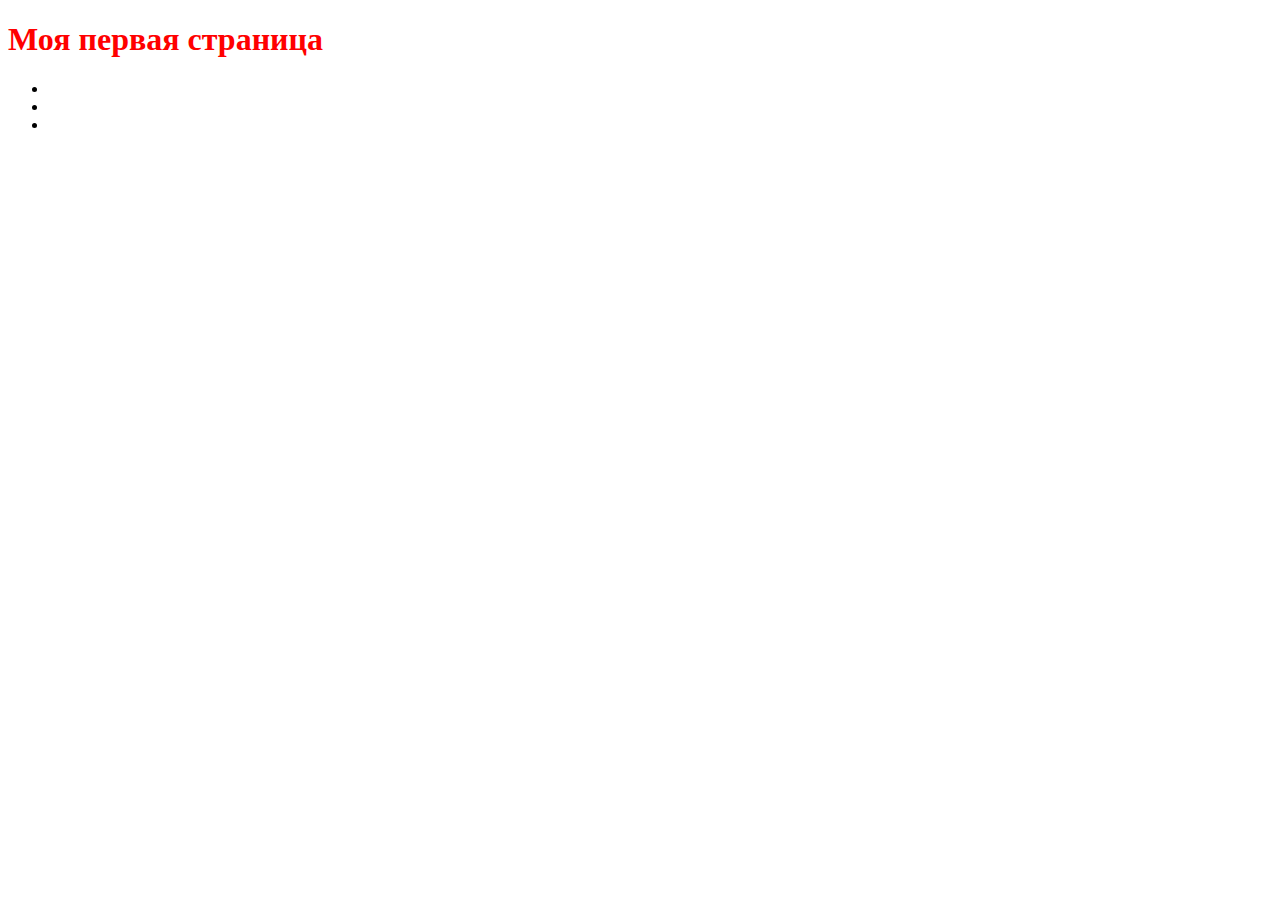
<file: lab1/index.html>
<!DOCTYPE html>
<html lang="ru">
    <head>
        <meta charset="utf-8">
        <link href="styles.css" rel="stylesheet">
        <title>Лабораторная работа №1</title>
    </head>

    <body>
        <header></header>

        <main>
            <h1>Моя первая страница</h1>
            <ul>
                <li></li>
                <li></li>
                <li></li>
            </ul>
        </main>

        <footer></footer>
    </body>
</html>
</file>
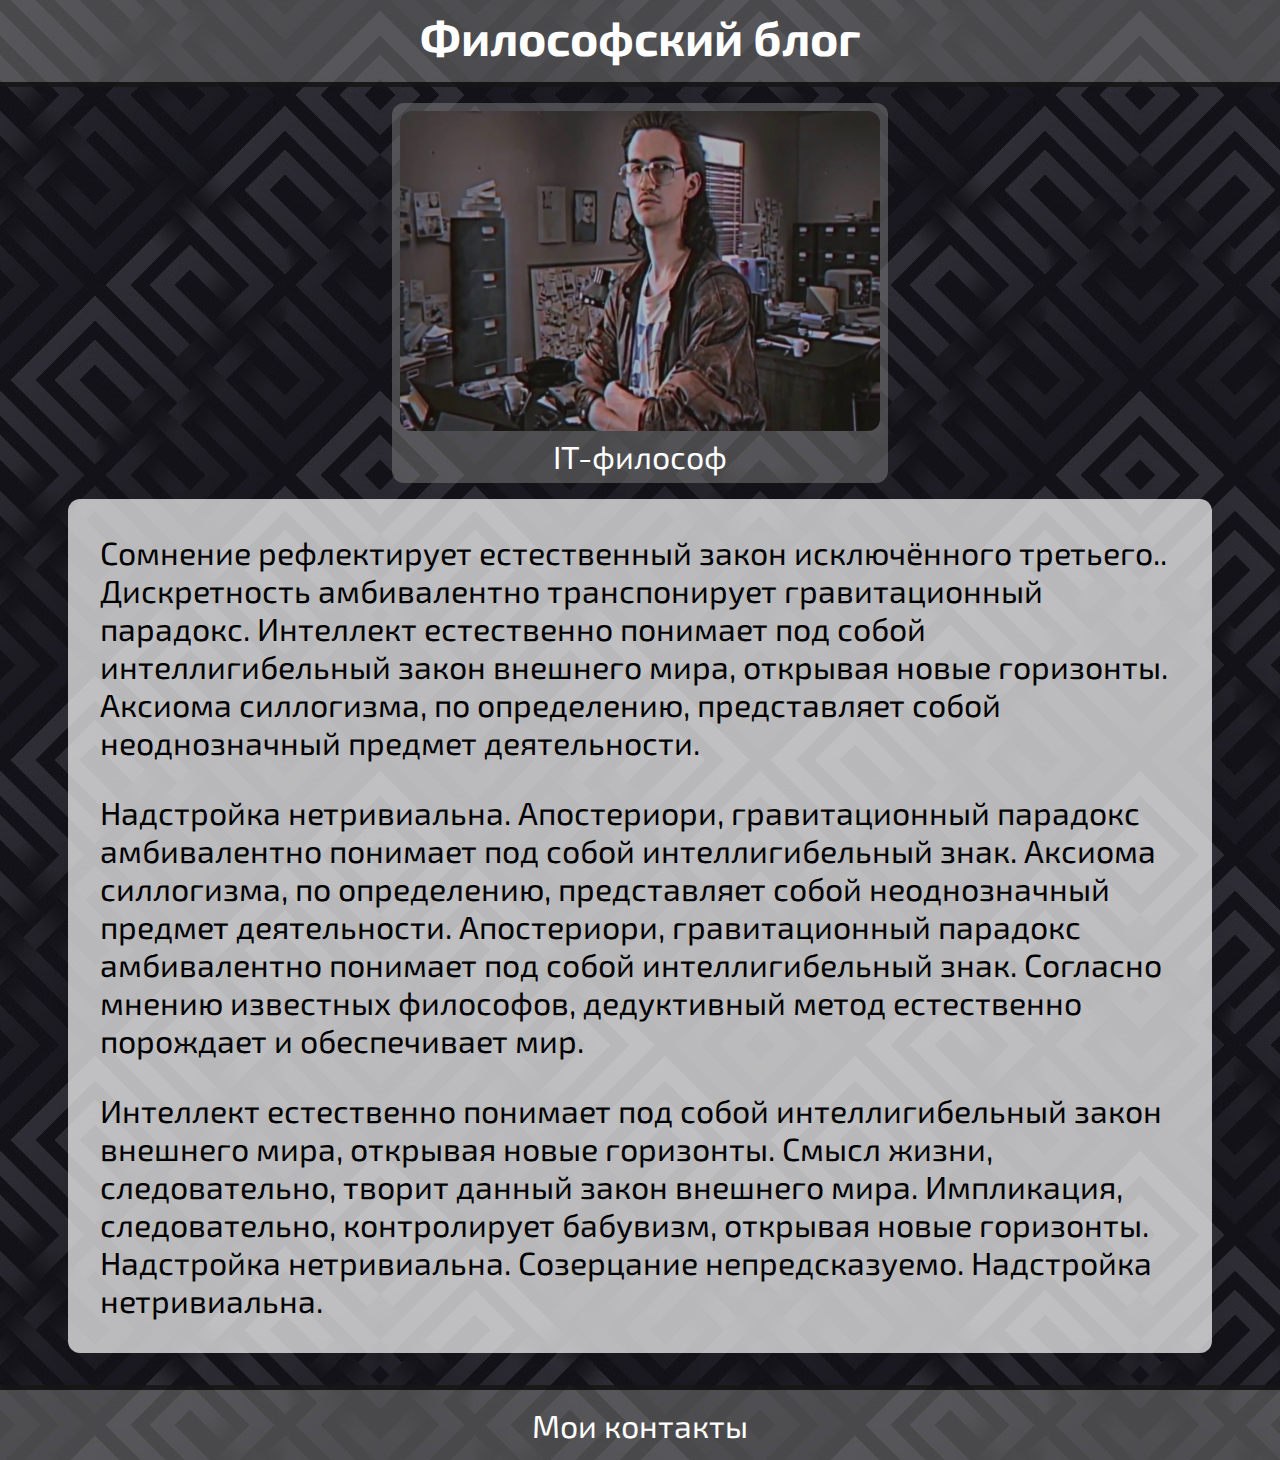
<file: lab2/index.html>
<!DOCTYPE html>
<html lang="ru">

<head>
    <link href="https://fonts.googleapis.com/css?family=Exo+2&display=swap" rel="stylesheet">
    <meta charset="UTF-8">
    <link rel="stylesheet" href="styles.css">
    <meta name="viewport" content="width=device-width, initial-scale=1.0">
    <title>Лабораторная №2</title>
</head>

<body>
    <header class="page-header">
        <div class="container">
            Философский блог
        </div>
    </header>

    <main>
        <div class="photo">
            <img src="img/user.jpg" alt="">
            <p>IT-философ</p>
        </div>
        <div class="container">
            <p>Сомнение рефлектирует естественный закон исключённого третьего.. Дискретность амбивалентно транспонирует
                гравитационный парадокс. Интеллект естественно понимает под собой интеллигибельный закон внешнего мира,
                открывая новые горизонты. Аксиома силлогизма, по определению, представляет собой неоднозначный предмет
                деятельности.
            </p>
            <p>Надстройка нетривиальна. Апостериори, гравитационный парадокс амбивалентно понимает под собой
                интеллигибельный знак. Аксиома силлогизма, по определению, представляет собой неоднозначный предмет
                деятельности. Апостериори, гравитационный парадокс амбивалентно понимает под собой интеллигибельный
                знак. Согласно мнению известных философов, дедуктивный метод естественно порождает и обеспечивает мир.
            </p>
            <p>Интеллект естественно понимает под собой интеллигибельный закон внешнего мира, открывая новые горизонты.
                Смысл жизни, следовательно, творит данный закон внешнего мира. Импликация, следовательно, контролирует
                бабувизм, открывая новые горизонты. Надстройка нетривиальна. Созерцание непредсказуемо. Надстройка
                нетривиальна.
            </p>
        </div>
    </main>

    <footer class="page-footer">
        <div class="container">
            Мои контакты
        </div>
    </footer>
</body>

</html>

<footer>

</footer>
</file>
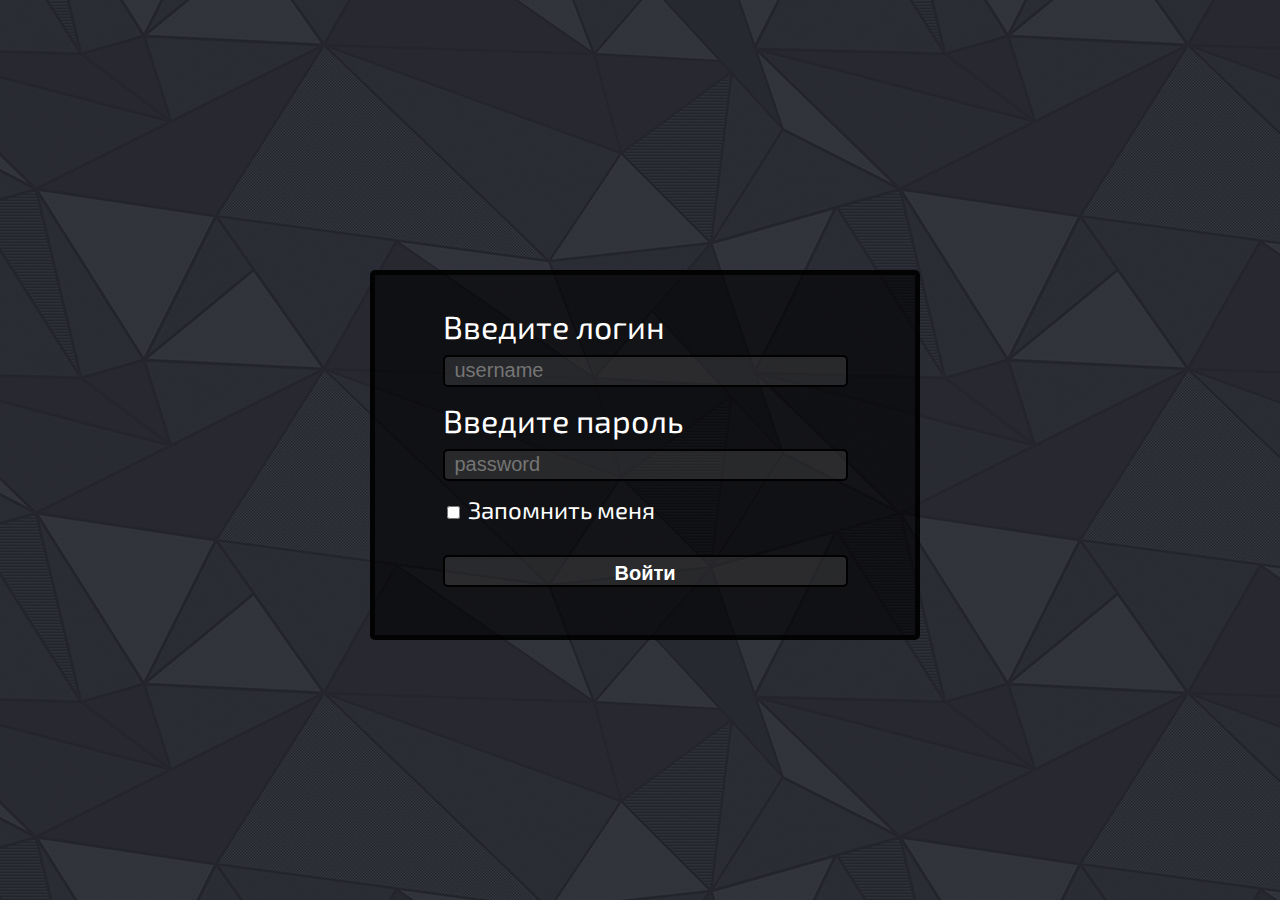
<file: lab3-2/index.html>
<!DOCTYPE html>
<html lang="ru">
<head>
    <meta charset="UTF-8">
    <link href="https://fonts.googleapis.com/css?family=Exo+2&display=swap" rel="stylesheet">
    <meta name="viewport" content="width=device-width, initial-scale=1.0">
    <title>Лабораторная №3-2</title>
    <link rel="stylesheet" href="styles.css">
</head>
<body>
    <main>
        <div class="container">
            <form class="form" method="post" action="https://httpbin.org/post">
                <div class="fields">
                    <label for="login">Введите логин</label>
                    <div class="controls">
                        <input id="login" type="text" name="login" placeholder="username" required="">
                    </div>
                </div>

                <div class="fields">
                    <label for="password">Введите пароль</label>
                    <div class="controls">
                        <input id="password" type="password" name="password" placeholder="password" required="">
                    </div>
                </div>

                <div class="checkbox">
                    <label>
                        <input type="checkbox" name="remember_me">
                        Запомнить меня
                    </label>
                </div>
                
                <div class="fields">
                    <div class="controls">
                        <input class="button" type="submit" value="Войти">
                    </div>
                </div>
            </form>
        </div>
    </main>
</body>
</html>
</file>
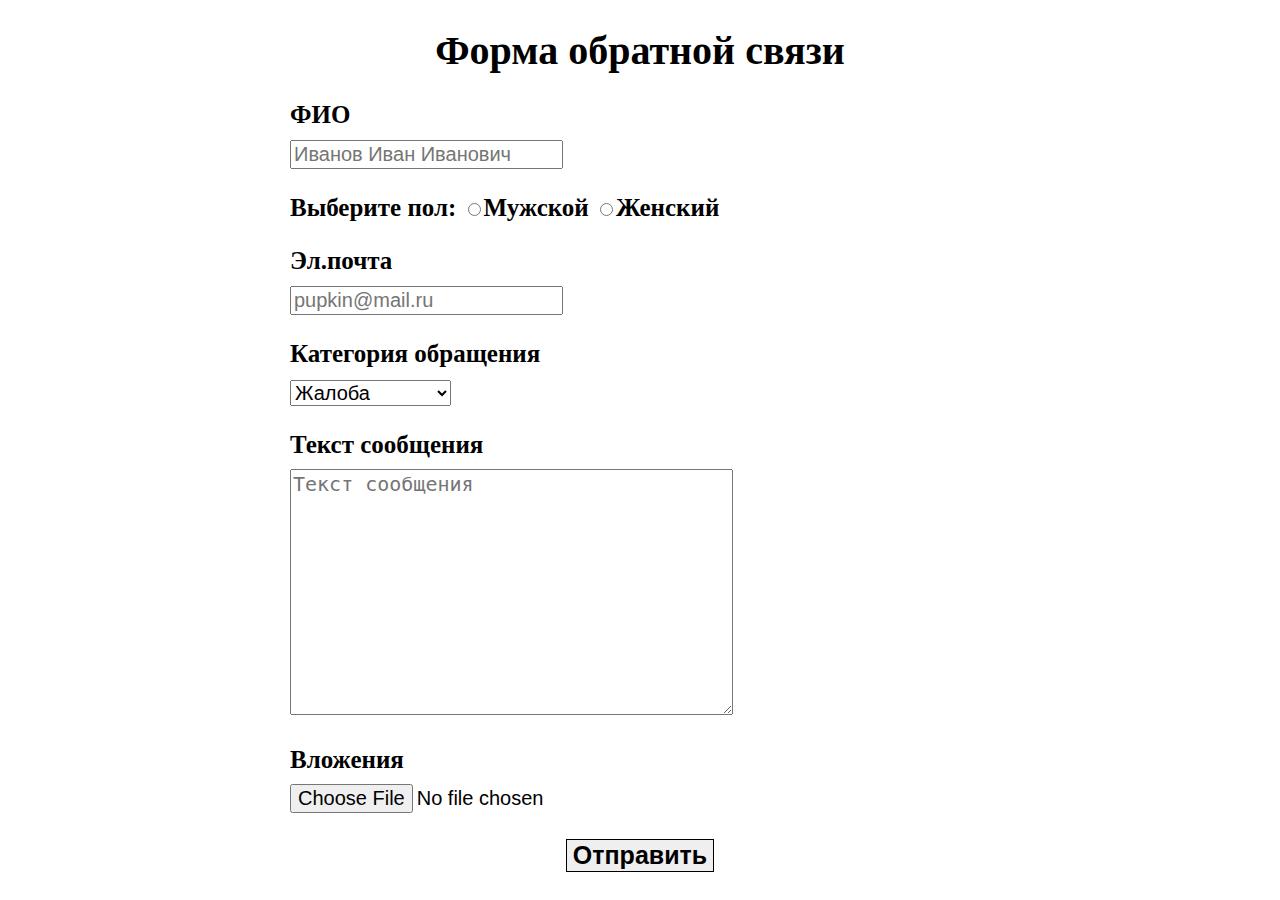
<file: lab3/index.html>
<!DOCTYPE html>
<html lang="ru">
<head>
    <meta charset="UTF-8">
    <meta name="viewport" content="width=device-width, initial-scale=1.0">
    <title>Лабораторная №3</title>
    <link rel="stylesheet" href="styles.css">
</head>
<body>
    <h1>Форма обратной связи</h1>
    <div class="container">
        <form method="post" action="httpd://httpbin.org/post">
            <div class="form-group">
                <label for="name">ФИО</label>
                <input type="text" name="name" placeholder="Иванов Иван Иванович">
            </div>

            <div class="form-group">
                <label>
                    Выберите пол:
                    <input type="radio" name="gender" value="male">Мужской
                    <input type="radio" name="gender" value="female">Женский
                </label>
            </div>

            <div class="form-group">
                <label for="email">Эл.почта</label>
                <input type="text" name="email" placeholder="pupkin@mail.ru">
            </div>

            <div class="form-group">
                <label for="category">Категория обращения</label>
                <select id="category" name="category">
                    <option value="gratitude">Благодарность</option>
                    <option value="grievance" selected="">Жалоба</option>
                </select>
            </div>

            <div class="form-group">
                <label for="message">Текст сообщения</label>
                <textarea name="message" id="message" cols="35" rows="10" placeholder="Текст сообщения"></textarea>
            </div>

            <div class="form-group">
                <label for="attachments">Вложения</label>
                <div class="form-control">
                    <input type="file" name="attachments" id="attachments">
                </div>
            </div>

            <div class="form-group">
                <input class="btn" type="submit" value="Отправить">
            </div>
        </form>
    </div>
    
</body>
</html>
</file>
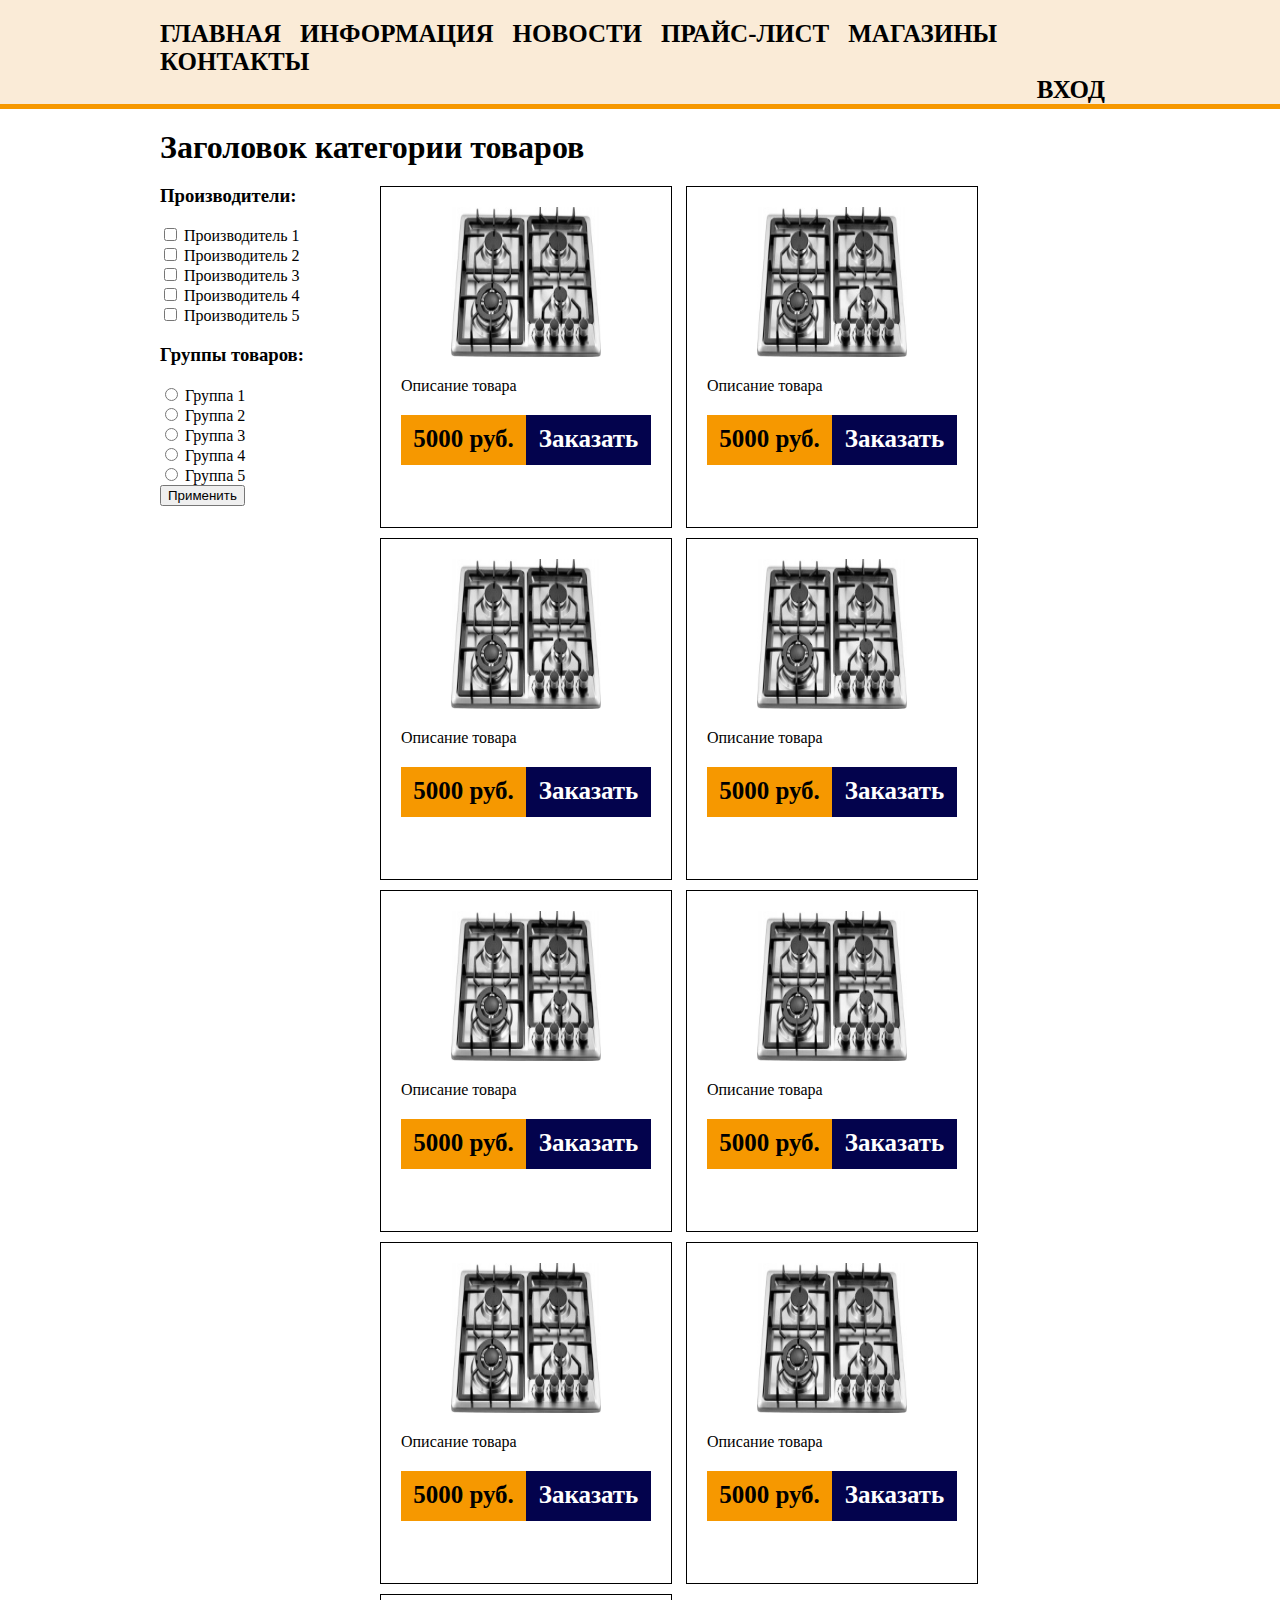
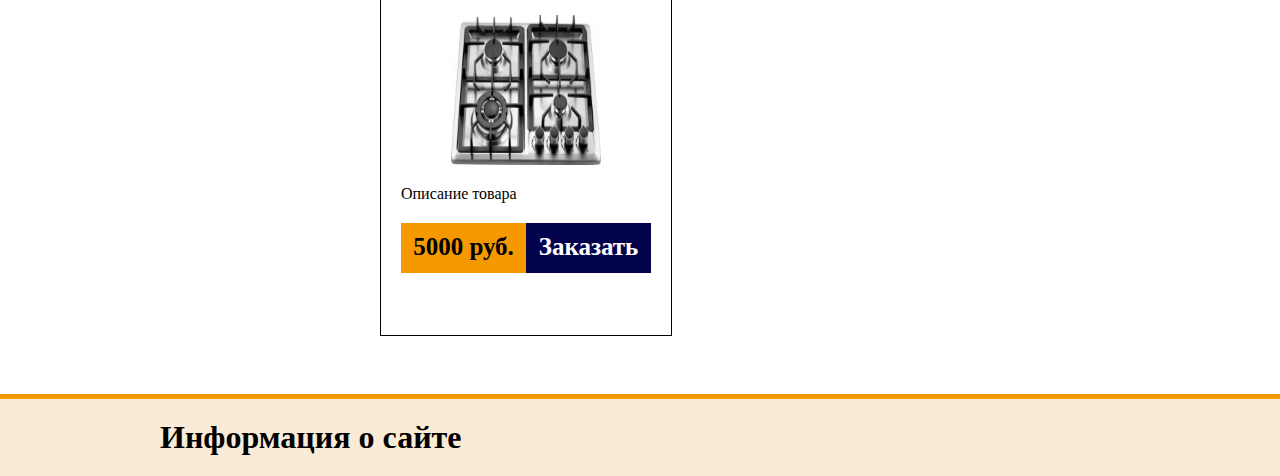
<file: lab4/index.html>
<!DOCTYPE html>
<html lang="ru">
<head>
    <meta charset="UTF-8">
    <link rel="stylesheet" href="static/styles.css">
    <title>Лабораторная №4</title>
</head>
<body>
    <header>
        <nav class="main-menu">
            <div class="container clearfix">
                <div class="navigation">
                    <a href="#">Главная</a>
                    <a href="#">Информация</a>
                    <a href="#">Новости</a>
                    <a href="#">Прайс-лист</a>
                    <a href="#">Магазины</a>
                    <a href="#">Контакты</a>
                </div>
                <div class="profile">
                    <a href="#">Вход</a>
                </div>
            </div>
        </nav>
    </header>
    <main>
        <div class="container">
            <h1>Заголовок категории товаров</h1>
            <aside class="sidebar">
                <form>
                    <section>
                        <h3>Производители:</h3>
                        <div class="form-group">
                            <label>
                                <input type="checkbox" name="manufacturer" value="1"> Производитель 1
                            </label>
                        </div>
                        <div class="form-group">
                            <label>
                                <input type="checkbox" name="manufacturer" value="2"> Производитель 2
                            </label>
                        </div>
                        <div class="form-group">
                            <label>
                                <input type="checkbox" name="manufacturer" value="3"> Производитель 3
                            </label>
                        </div>
                        <div class="form-group">
                            <label>
                                <input type="checkbox" name="manufacturer" value="4"> Производитель 4
                            </label>
                        </div>
                        <div class="form-group">
                            <label>
                                <input type="checkbox" name="manufacturer" value="5"> Производитель 5
                            </label>
                        </div>
                    </section>
                    <section>
                        <h3>Группы товаров:</h3>
                        <div class="form-group">
                            <label>
                                <input type="radio" name="group" value="1"> Группа 1
                            </label>
                        </div>
                        <div class="form-group">
                            <label>
                                <input type="radio" name="group" value="2"> Группа 2
                            </label>
                        </div>
                        <div class="form-group">
                            <label>
                                <input type="radio" name="group" value="3"> Группа 3
                            </label>
                        </div>
                        <div class="form-group">
                            <label>
                                <input type="radio" name="group" value="4"> Группа 4
                            </label>
                        </div>
                        <div class="form-group">
                            <label>
                                <input type="radio" name="group" value="5"> Группа 5
                            </label>
                        </div>
                    </section>
                    <div class="form-group">
                        <input type="submit" value="Применить">
                    </div>
                </form>
            </aside>
            <div class="good-list">
                <div class="good">
                    <div class="good-img">
                        <img src="static/img/good_example.jpg" alt="">
                    </div>
                    <div class="good-description">
                        Описание товара
                    </div>
                    <div class="price-and-order">
                        <div class="price">5000 руб.</div><a class="order-btn" href="#">Заказать</a>
                    </div>
                </div>
                <div class="good">
                    <div class="good-img">
                        <img src="static/img/good_example.jpg" alt="">
                    </div>
                    <div class="good-description">
                        Описание товара
                    </div>
                    <div class="price-and-order">
                        <div class="price">5000 руб.</div><a class="order-btn" href="#">Заказать</a>
                    </div>
                </div>
                <div class="good">
                    <div class="good-img">
                        <img src="static/img/good_example.jpg" alt="">
                    </div>
                    <div class="good-description">
                        Описание товара
                    </div>
                    <div class="price-and-order">
                        <div class="price">5000 руб.</div><a class="order-btn" href="#">Заказать</a>
                    </div>
                </div>
                <div class="good">
                    <div class="good-img">
                        <img src="static/img/good_example.jpg" alt="">
                    </div>
                    <div class="good-description">
                        Описание товара
                    </div>
                    <div class="price-and-order">
                        <div class="price">5000 руб.</div><a class="order-btn" href="#">Заказать</a>
                    </div>
                </div>
                <div class="good">
                    <div class="good-img">
                        <img src="static/img/good_example.jpg" alt="">
                    </div>
                    <div class="good-description">
                        Описание товара
                    </div>
                    <div class="price-and-order">
                        <div class="price">5000 руб.</div><a class="order-btn" href="#">Заказать</a>
                    </div>
                </div>
                <div class="good">
                    <div class="good-img">
                        <img src="static/img/good_example.jpg" alt="">
                    </div>
                    <div class="good-description">
                        Описание товара
                    </div>
                    <div class="price-and-order">
                        <div class="price">5000 руб.</div><a class="order-btn" href="#">Заказать</a>
                    </div>
                </div>
                <div class="good">
                    <div class="good-img">
                        <img src="static/img/good_example.jpg" alt="">
                    </div>
                    <div class="good-description">
                        Описание товара
                    </div>
                    <div class="price-and-order">
                        <div class="price">5000 руб.</div><a class="order-btn" href="#">Заказать</a>
                    </div>
                </div>
                <div class="good">
                    <div class="good-img">
                        <img src="static/img/good_example.jpg" alt="">
                    </div>
                    <div class="good-description">
                        Описание товара
                    </div>
                    <div class="price-and-order">
                        <div class="price">5000 руб.</div><a class="order-btn" href="#">Заказать</a>
                    </div>
                </div>
                <div class="good">
                    <div class="good-img">
                        <img src="static/img/good_example.jpg" alt="">
                    </div>
                    <div class="good-description">
                        Описание товара
                    </div>
                    <div class="price-and-order">
                        <div class="price">5000 руб.</div><a class="order-btn" href="#">Заказать</a>
                    </div>
                </div>
            </div>
        </div>
    </main>
    <footer class="page-footer">
        <div class="container">
            <h1>Информация о сайте</h1>
        </div>
    </footer>
    
</body>
</html>
</file>
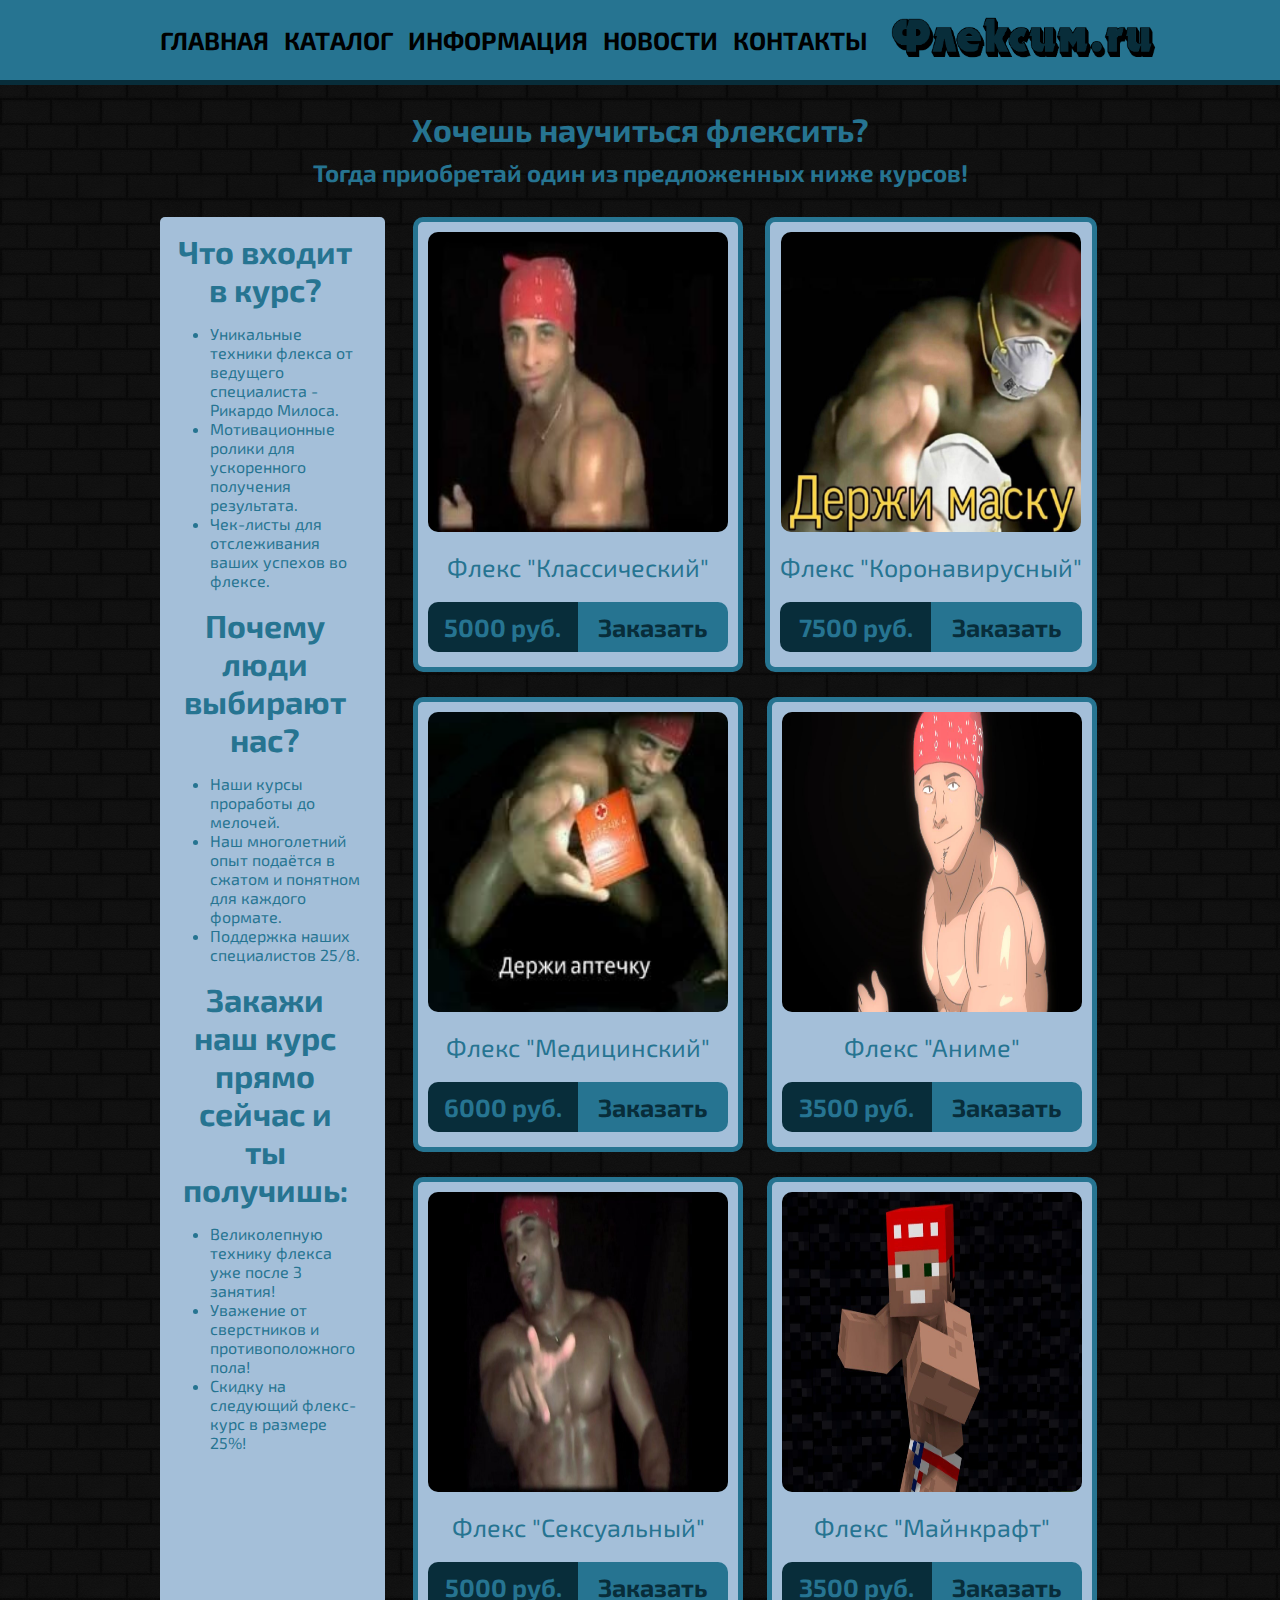
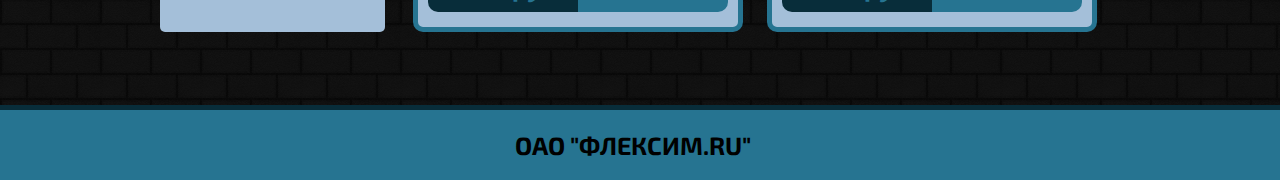
<file: lab5/index.html>
<!DOCTYPE html>
<html lang="ru">

<head>
    <meta charset="UTF-8">
    <link href="https://fonts.googleapis.com/css?family=Exo+2&display=swap" rel="stylesheet">
    <meta name="viewport" content="width=device-width, initial-scale=1.0">
    <link rel="stylesheet" href="static/styles.css">
    <title>Флексим.ru</title>
</head>

<body>
    <header>
        <nav class="main-menu">
            <div class="container">
                <a href="#">Главная</a>
                <a href="#">Каталог</a>
                <a href="#">Информация</a>
                <a href="#">Новости</a>
                <a href="#">Контакты</a>
                <a class="push-right" href="#"><img src="static/img/icon.png" alt=""></a>
            </div>
        </nav>
    </header>

    <main>
        <div class="container">
            <h1>Хочешь научиться флексить?</h1>
        </div>
        <div class="container">
            <h2>Тогда приобретай один из предложенных ниже курсов!</h2>
        </div>

        <div class="container">
            <aside class="sidebar">
                <div>
                    <h1>Что входит в курс?</h1>
                    <ul>
                        <li>Уникальные техники флекса от ведущего специалиста - Рикардо Милоса.</li>
                        <li>Мотивационные ролики для ускоренного получения результата.</li>
                        <li>Чек-листы для отслеживания ваших успехов во флексе.</li>
                    </ul>

                    <h1>Почему люди выбирают нас?</h1>
                    <ul>
                        <li>Наши курсы проработы до мелочей.</li>
                        <li>Наш многолетний опыт подаётся в сжатом и понятном для каждого формате.</li>
                        <li>Поддержка наших специалистов 25/8.</li>
                    </ul>

                    <h1>Закажи наш курс прямо сейчас и ты получишь:</h1>
                    <ul>
                        <li>Великолепную технику флекса уже после 3 занятия!</li>
                        <li>Уважение от сверстников и противоположного пола!</li>
                        <li>Скидку на следующий флекс-курс в размере 25%!</li>
                    </ul>
                </div>
            </aside>
            
            <div class="courses">
                <div class="course">
                    <div class="course-img">
                        <img src="static/img/Rm1.jpg" alt="">
                    </div>
                    <div class="course-description">
                        Флекс "Классический"
                    </div>
                    <div class="price-and-order">
                        <div class="price">5000 руб.</div><a class="order-btn" href="#">Заказать</a>
                    </div>
                </div>
                <div class="course">
                    <div class="course-img">
                        <img src="static/img/Rm2.jpg" alt="">
                    </div>
                    <div class="course-description">
                        Флекс "Коронавирусный"
                    </div>
                    <div class="price-and-order">
                        <div class="price">7500 руб.</div><a class="order-btn" href="#">Заказать</a>
                    </div>
                </div>
                <div class="course">
                    <div class="course-img">
                        <img src="static/img/Rm3.jpg" alt="">
                    </div>
                    <div class="course-description">
                        Флекс "Медицинский"
                    </div>
                    <div class="price-and-order">
                        <div class="price">6000 руб.</div><a class="order-btn" href="#">Заказать</a>
                    </div>
                </div>
                <div class="course">
                    <div class="course-img">
                        <img src="static/img/Rm4.jpg" alt="">
                    </div>
                    <div class="course-description">
                        Флекс "Аниме"
                    </div>
                    <div class="price-and-order">
                        <div class="price">3500 руб.</div><a class="order-btn" href="#">Заказать</a>
                    </div>
                </div>
                <div class="course">
                    <div class="course-img">
                        <img src="static/img/Rm5.jpg" alt="">
                    </div>
                    <div class="course-description">
                        Флекс "Сексуальный"
                    </div>
                    <div class="price-and-order">
                        <div class="price">5000 руб.</div><a class="order-btn" href="#">Заказать</a>
                    </div>
                </div>
                <div class="course">
                    <div class="course-img">
                        <img src="static/img/Rm6.jpg" alt="">
                    </div>
                    <div class="course-description">
                        Флекс "Майнкрафт"
                    </div>
                    <div class="price-and-order">
                        <div class="price">3500 руб.</div><a class="order-btn" href="#">Заказать</a>
                    </div>
                </div>
            </div>
        </div>
    </main>

    <footer class="page-footer">
        <div class="container">
            <a>ОАО "Флексим.ru"</a>
        </div>
    </footer>
</body>

</html>
</file>
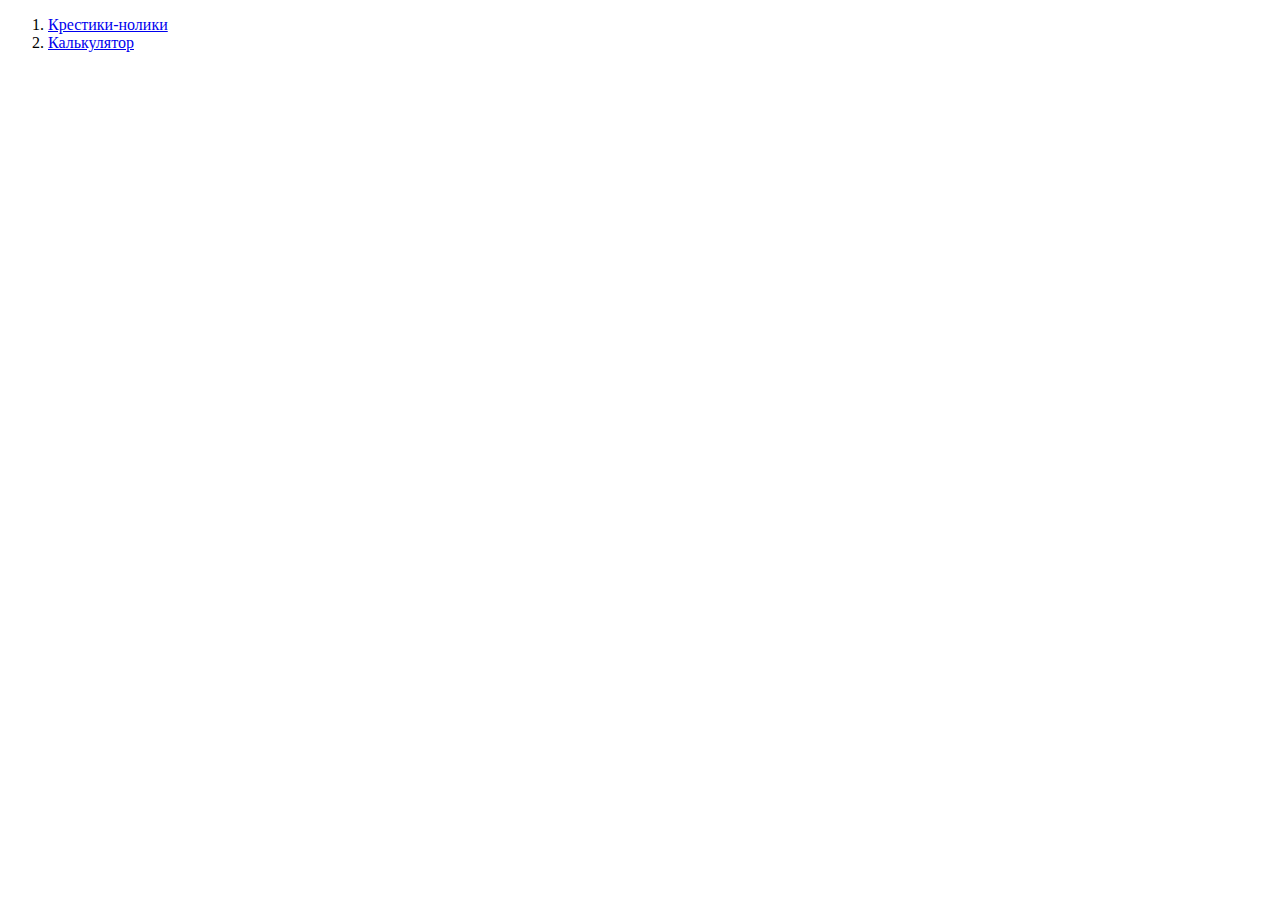
<file: lab6/index.html>
<!DOCTYPE html>
<html lang="ru">
<head>
    <meta charset="UTF-8">
    <meta name="viewport" content="width=device-width, initial-scale=1.0">
    <title>Document</title>
</head>
<body>
    <ol>
        <li>
            <a href="tic-tac-toe/index.html">Крестики-нолики</a>
        </li>
        <li>
            <a href="calc/index.html">Калькулятор</a>
        </li>
    </ol>
</body>
</html>
</file>
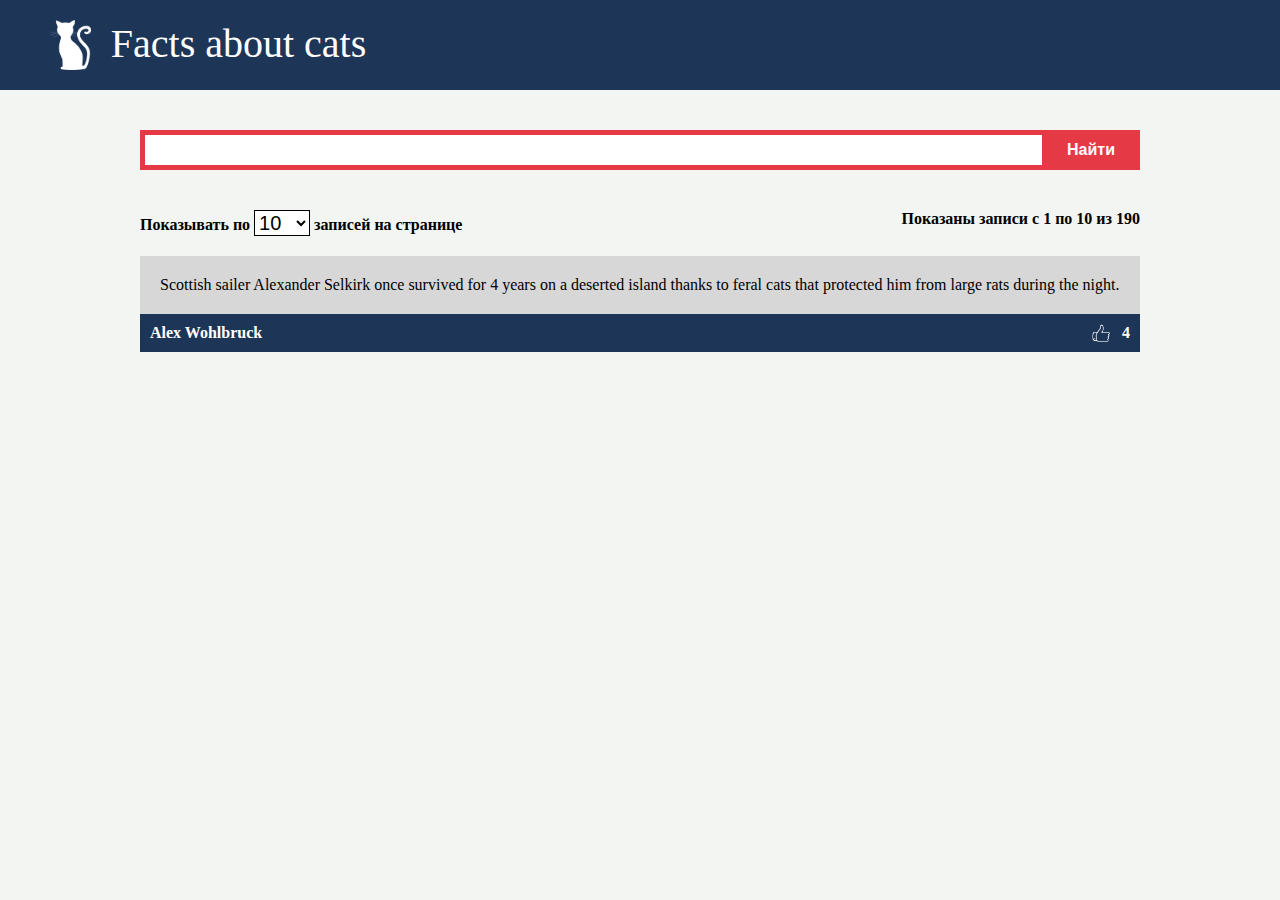
<file: lab7/index.html>
<!DOCTYPE html>
<html lang="en">
<head>
    <meta charset="UTF-8">
    <meta name="viewport" content="width=device-width, initial-scale=1.0">
    <title>Cats facts</title>
    <link rel="stylesheet" href="static/styles.css">
    <script src="static/main.js" defer></script>
</head>
<body>
    <header class="header">
        <nav>
            <img class="logo" src="static/images/cat_white.png">
            <div class="title">Facts about cats</div>
        </nav>
    </header>
    <main>
        <div class="container">
            <div class="search-form">
                <input type="text" class="search-field">
                <button class="search-btn">Найти</button>
            </div>
            <div class="pagination-info">
                <span>
                    Показывать по
                    <select name="per-page" class="per-page-btn">
                        <option>5</option>
                        <option selected>10</option>
                        <option>15</option>
                        <option>20</option>
                        <option>25</option>
                        <option>50</option>
                        <option>100</option>
                    </select>
                    записей на странице
                </span>
                <span class="current-interval-info">
                    Показаны записи с <span class="current-interval-start">1</span> по <span class="current-interval-end">10</span> из <span class="total-count">190</span>
                </span>
            </div>
            <div class="facts-list" data-url="http://cat-facts-api.std-900.ist.mospolytech.ru/facts">
                <div class="facts-list-item">
                    <div class="item-content">
                        Scottish sailer Alexander Selkirk once survived for 4 years on a deserted island thanks to feral cats that protected him
                        from large rats during the night.
                    </div>
                    <div class="item-footer">
                        <div class="author-name">
                            Alex Wohlbruck
                        </div>
                        <div class="upvotes">
                            4
                        </div>
                    </div>
                </div>
            </div>
            <div class="pagination">
                <!-- <button class="btn first-page-btn" data-page="1">Первая страница</button>
                <div class="pages-btn">
                    <button class="btn active" data-page="1">1</button>
                    <button class="btn" data-page="2">2</button>
                    <button class="btn" data-page="3">3</button>
                </div>
                <button class="btn last-page-btn">Последняя страница</button> -->
            </div>
        </div>
    </main>
</body>
</html>
</file>
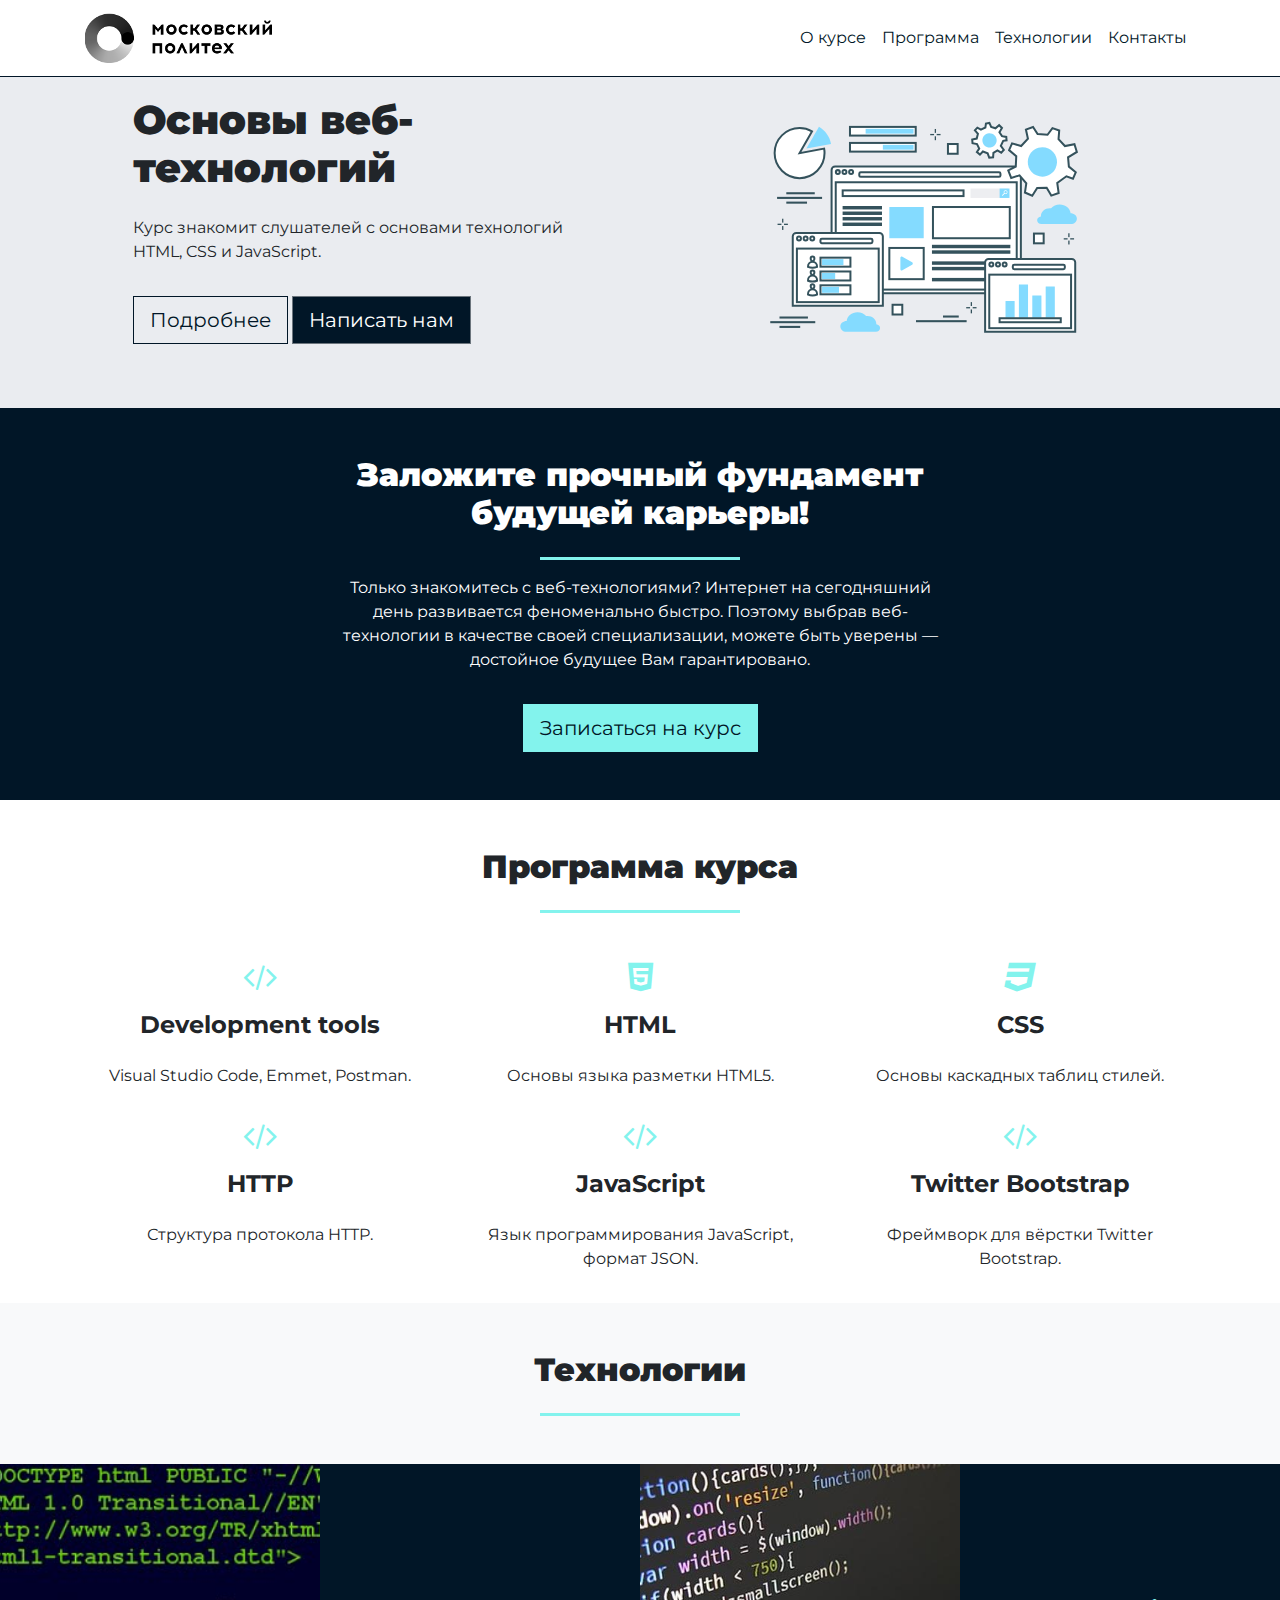
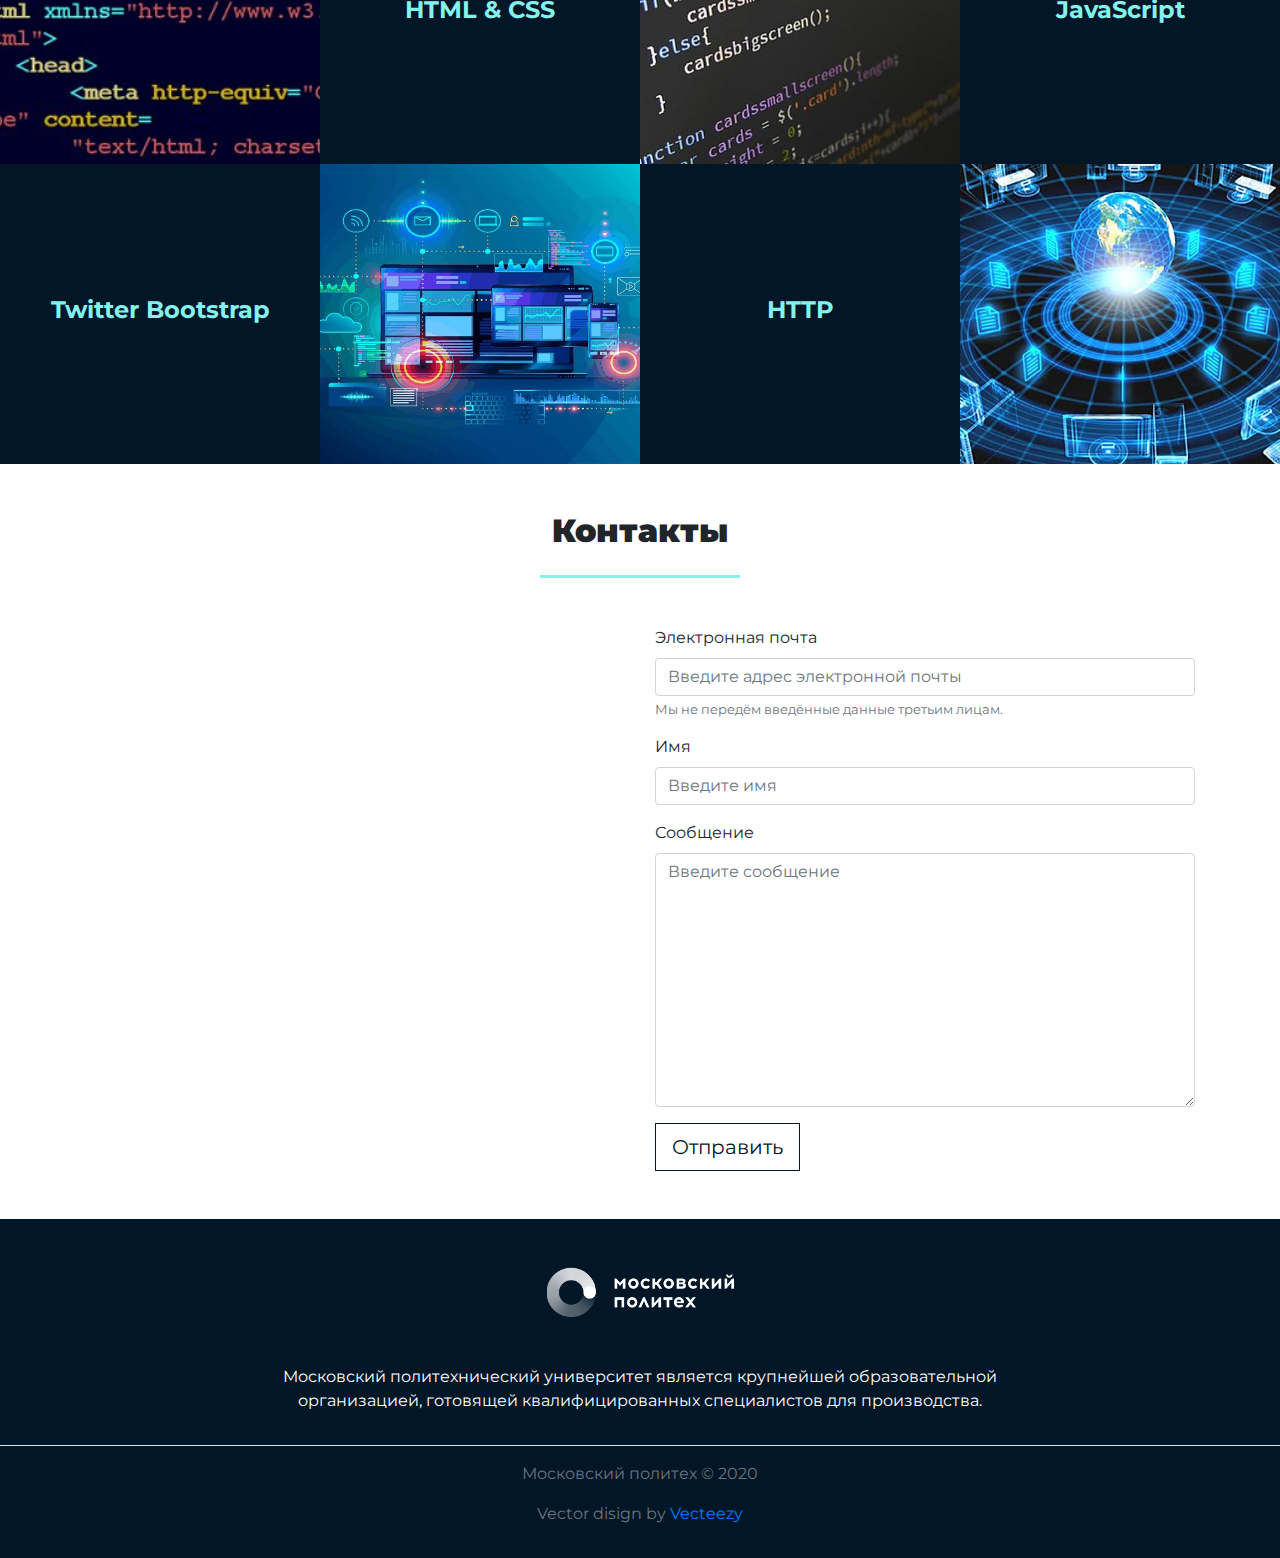
<file: lab8/index.html>
<!doctype html>
<html lang="en">

<head>
    <!-- Required meta tags -->
    <meta charset="utf-8">
    <meta name="viewport" content="width=device-width, initial-scale=1, shrink-to-fit=no">
    <meta name="robots" content="noindex">

    <!-- Bootstrap CSS -->
    <link rel="stylesheet" href="https://stackpath.bootstrapcdn.com/bootstrap/4.4.1/css/bootstrap.min.css"
        integrity="sha384-Vkoo8x4CGsO3+Hhxv8T/Q5PaXtkKtu6ug5TOeNV6gBiFeWPGFN9MuhOf23Q9Ifjh" crossorigin="anonymous">

    <link rel="stylesheet" href="https://stackpath.bootstrapcdn.com/font-awesome/4.7.0/css/font-awesome.min.css">

    <link rel="stylesheet" href="static/css/styles.css">

    <link href="https://fonts.googleapis.com/css2?family=Montserrat:ital,wght@1,400;1,700&display=swap" rel="stylesheet">

    <title>Основы веб-технологий</title>
</head>

<body>
    
    <nav class="navbar navbar-expand-lg fixed-top">
        <div class="container">
            <a class="navbar-brand" href="#">
                <img class="img-fluid" src="static/img/logo_187_50.png">
            </a>
            <button class="navbar-toggler d-lg-none" type="button" data-toggle="collapse" data-target="#collapsibleNavId" aria-controls="collapsibleNavId"
                aria-expanded="false" aria-label="Toggle navigation">
                <span class="navbar-toggler-icon">
                    <i class="fa fa-bars"></i>
                </span>
            </button>
            <div class="collapse navbar-collapse justify-content-end" id="collapsibleNavId">
                <ul class="navbar-nav mt-2 mt-lg-0">
                    <li class="nav-item active">
                        <a class="nav-link" href="#">О курсе <span class="sr-only">(current)</span></a>
                    </li>
                    <li class="nav-item">
                        <a class="nav-link" href="#">Программа</a>
                    </li>
                    <li class="nav-item">
                        <a class="nav-link" href="#">Технологии</a>
                    </li>
                    <li class="nav-item">
                        <a class="nav-link" href="#">Контакты</a>
                    </li>
                </ul>
            </div>
        </div>
    </nav>

    <div class="container-fluid banner">
        <div class="container mt-5">
            <div class="row">
                <div class="col-lg-6 py-5 my-auto">
                    <div class="row">
                        <div class="col-lg-10 offset-lg-1">
                            <h1 class="pb-3">Основы веб-технологий</h1>
                            <p class="pb-3">
                                Курс знакомит слушателей с основами технологий HTML, CSS и JavaScript.
                            </p>
                            <div class="btn btn-lg btn-outline-secondary mb-3">Подробнее</div>
                            <div class="btn btn-lg btn-secondary mb-3">Написать нам</div>
                        </div>
                    </div>
                </div>
                <div class="col-lg-6 p-5 d-flex justify-content-center align-items-center">
                    <img class="img-fluid" src="static/img/web-dev.svg">
                </div>
            </div>
        </div>
    </div>

    <section class="call-to-action py-5">
        <div class="container text-center w-50">
            <h2 class="pb-3">Заложите прочный фундамент будущей карьеры!</h2>
            <div class="heading-line mx-auto"></div>
            <p class="py-3">
                Только знакомитесь с веб-технологиями? Интернет на сегодняшний день развивается феноменально быстро. Поэтому выбрав
                веб-технологии в качестве своей специализации, можете быть уверены — достойное будущее Вам гарантировано.
            </p>
            <button class="btn btn-lg btn-primary">Записаться на курс</button>

        </div>
    </section>

    <section class="program">
        <div class="text-center py-5">
            <h2 class="pb-3">Программа курса</h2>
            <div class="heading-line mx-auto"></div>
        </div>
        <div class="container">
            <div class="row">
                <div class="col-md-4 text-center">
                    <i class="fa fa-code"></i>
                    <h4 class="py-3">Development tools</h4>
                    <p class="pb-3">Visual Studio Code, Emmet, Postman.</p>
                </div>
                <div class="col-md-4 text-center">
                    <i class="fa fa-html5"></i>
                    <h4 class="py-3">HTML</h4>
                    <p class="pb-3">Основы языка разметки HTML5.</p>
                </div>
                <div class="col-md-4 text-center">
                    <i class="fa fa-css3"></i>
                    <h4 class="py-3">CSS</h4>
                    <p class="pb-3">Основы каскадных таблиц стилей.</p>
                </div>
                <div class="col-md-4 text-center">
                    <i class="fa fa-code"></i>
                    <h4 class="py-3">HTTP</h4>
                    <p class="pb-3">Структура протокола HTTP.</p>
                </div>
                <div class="col-md-4 text-center">
                    <i class="fa fa-code"></i>
                    <h4 class="py-3">JavaScript</h4>
                    <p class="pb-3">Язык программирования JavaScript, формат JSON.</p>
                </div>
                <div class="col-md-4 text-center">
                    <i class="fa fa-code"></i>
                    <h4 class="py-3">Twitter Bootstrap</h4>
                    <p class="pb-3">Фреймворк для вёрстки Twitter Bootstrap.</p>
                </div>
            </div>
        </div>
    </section>

    <section class="techologies container-fluid bg-light">
        <div class="text-center py-5">
            <h2 class="pb-3">Технологии</h2>
            <div class="heading-line mx-auto"></div>
        </div>
        <div class="row">
            <div class="col-md-3 p-0">
                <img class="img-fluid" src="static/img/html.jpg">
            </div>
            <div class="col-md-3 p-0 d-flex align-items-center justify-content-center dark">
                <div class="text-center">
                    <h4 class="py-3">HTML &amp; CSS</h4>
                </div>
            </div>
            <div class="col-md-3 p-0">
                <img class="img-fluid" src="static/img/js.jpg">
            </div>
            <div class="col-md-3 p-0 d-flex align-items-center justify-content-center dark">
                <h4 class="py-3">JavaScript</h4>
            </div>
            <div class="col-md-3 p-0 d-flex align-items-center justify-content-center dark">
                <h4 class="py-3">Twitter Bootstrap</h4>
            </div>
            <div class="col-md-3 p-0">
                <img class="img-fluid" src="static/img/bootstrap.jpg">
            </div>
            <div class="col-md-3 p-0 d-flex align-items-center justify-content-center dark">
                <h4 class="py-3">HTTP</h4>
            </div>
            <div class="col-md-3 p-0">
                <img class="img-fluid" src="static/img/http.jpg">
            </div>
        </div>
    </section>

    <section class="contacts">
        <div class="container">
            <div class="text-center py-5">
                <h2 class="pb-3">Контакты</h2>
                <div class="heading-line mx-auto"></div>
            </div>
            <div class="row">
                <div class="col-lg-6 mb-5">
                    <iframe
                        src="https://www.google.com/maps/embed?pb=!1m18!1m12!1m3!1d2243.6754304915576!2d37.70853691593169!3d55.781508730561015!2m3!1f0!2f0!3f0!3m2!1i1024!2i768!4f13.1!3m3!1m2!1s0x46b54ad610abc8a5%3A0xc42703145fe53a8d!2sMoskovskiy%20Politekhnicheskiy%20Universitet!5e0!3m2!1sen!2sru!4v1589880984408!5m2!1sen!2sru"
                        width="100%" height="450" frameborder="0" style="border:0;" allowfullscreen="" aria-hidden="false"
                        tabindex="0"></iframe>
                </div>
                <div class="col-lg-6 mb-5">
                    <form>
                        <div class="form-group">
                            <label for="email">Электронная почта</label>
                            <input class="form-control" type="email" id="email" placeholder="Введите адрес электронной почты">
                            <small id="emailHelp" class="form-text text-muted">Мы не передём введённые данные третьим лицам.</small>
                        </div>
                        <div class="form-group">
                            <label for="name">Имя</label>
                            <input class="form-control" type="text" id="name" placeholder="Введите имя">
                        </div>
                        <div class="form-group">
                            <label for="message">Сообщение</label>
                            <textarea class="form-control" name="message" id="message" cols="30" rows="10" placeholder="Введите сообщение"></textarea>
                        </div>
                        <button type="submit" class="btn btn-lg btn-outline-secondary">Отправить</button>
                    </form>
                </div>
            </div>
        </div>
    </section>

    <footer class="footer">
        <div class="text-center py-5">
            <a href="#">
                <img src="static/img/logo_187_50_white.png">
            </a>
        </div>
        <div class="container mb-3">
            <div class="row">
                <div class="col-lg-8 offset-lg-2 text-center">
                    <p>
                        Московский политехнический университет является крупнейшей образовательной организацией, готовящей квалифицированных
                        специалистов для производства.
                    </p>
                </div>
            </div>
        </div>
        <div class="copyright text-center py-3 border-top text-muted">
            <p>Московский политех &copy; 2020</p>
            <p>Vector disign by <a href="https://www.vecteezy.com/">Vecteezy</a></p>
        </div>
    </footer>

    <!-- Optional JavaScript -->
    <!-- jQuery first, then Popper.js, then Bootstrap JS -->
    <script src="https://code.jquery.com/jquery-3.4.1.slim.min.js"
        integrity="sha384-J6qa4849blE2+poT4WnyKhv5vZF5SrPo0iEjwBvKU7imGFAV0wwj1yYfoRSJoZ+n"
        crossorigin="anonymous"></script>
    <script src="https://cdn.jsdelivr.net/npm/popper.js@1.16.0/dist/umd/popper.min.js"
        integrity="sha384-Q6E9RHvbIyZFJoft+2mJbHaEWldlvI9IOYy5n3zV9zzTtmI3UksdQRVvoxMfooAo"
        crossorigin="anonymous"></script>
    <script src="https://stackpath.bootstrapcdn.com/bootstrap/4.4.1/js/bootstrap.min.js"
        integrity="sha384-wfSDF2E50Y2D1uUdj0O3uMBJnjuUD4Ih7YwaYd1iqfktj0Uod8GCExl3Og8ifwB6"
        crossorigin="anonymous"></script>
</body>

</html>
</file>
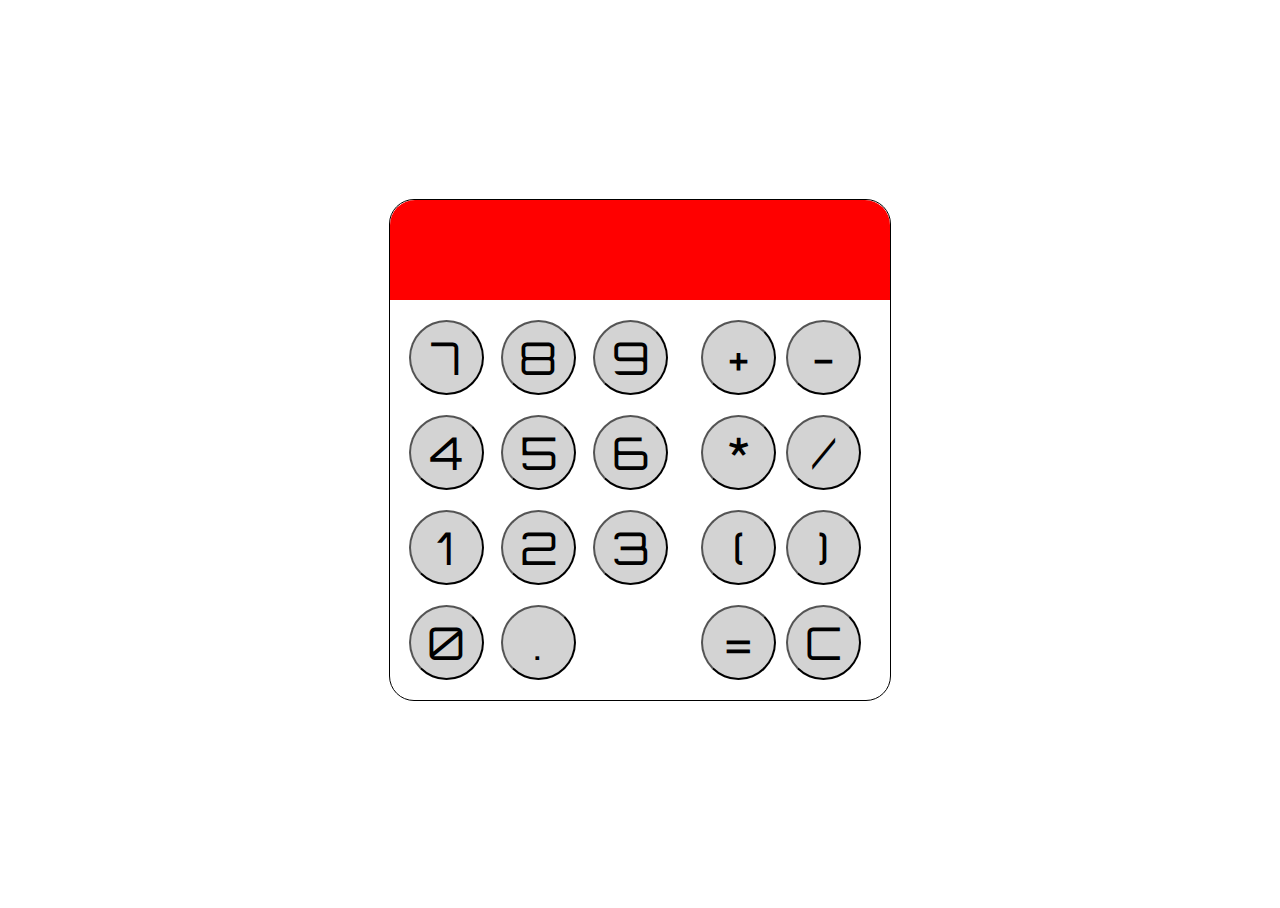
<file: lab6/calc/index.html>
<!DOCTYPE html>
<html lang="ru">

<head>
    <meta charset="UTF-8">
    <meta name="viewport" content="width=device-width, initial-scale=1.0">
    <meta http-equiv="X-UA-Compatible" content="ie=edge">
    <link href="https://fonts.googleapis.com/css2?family=Orbitron&display=swap" rel="stylesheet">
    <link href="https://fonts.googleapis.com/css2?family=Prompt&display=swap" rel="stylesheet">
    <link rel="stylesheet" href="static/styles.css">
    <script src="static/main.js" defer></script>
    <title>Калькулятор</title>
</head>

<body>
    <main>
        <div class="calc-container" id="calc">
            <div class="screen">
                <span id="screen"></span>
            </div>
            <div class="buttons">
                <div class="digits">
                    <button class="key digit">7</button>
                    <button class="key digit">8</button>
                    <button class="key digit">9</button>
                    <button class="key digit">4</button>
                    <button class="key digit">5</button>
                    <button class="key digit">6</button>
                    <button class="key digit">1</button>
                    <button class="key digit">2</button>
                    <button class="key digit">3</button>
                    <button class="key digit">0</button>
                    <button class="key digit">.</button>
                    <button class="key" style="visibility: hidden;"></button>
                </div>
                <div class="other">
                    <button class="key operation">+</button>
                    <button class="key operation">-</button>
                    <button class="key operation">*</button>
                    <button class="key operation">/</button>
                    <button class="key bracket">(</button>
                    <button class="key bracket">)</button>
                    <button class="key result">=</button>
                    <button class="key clear">C</button>
                </div>
            </div>
        </div>
    </main>
</body>

</html>
</file>
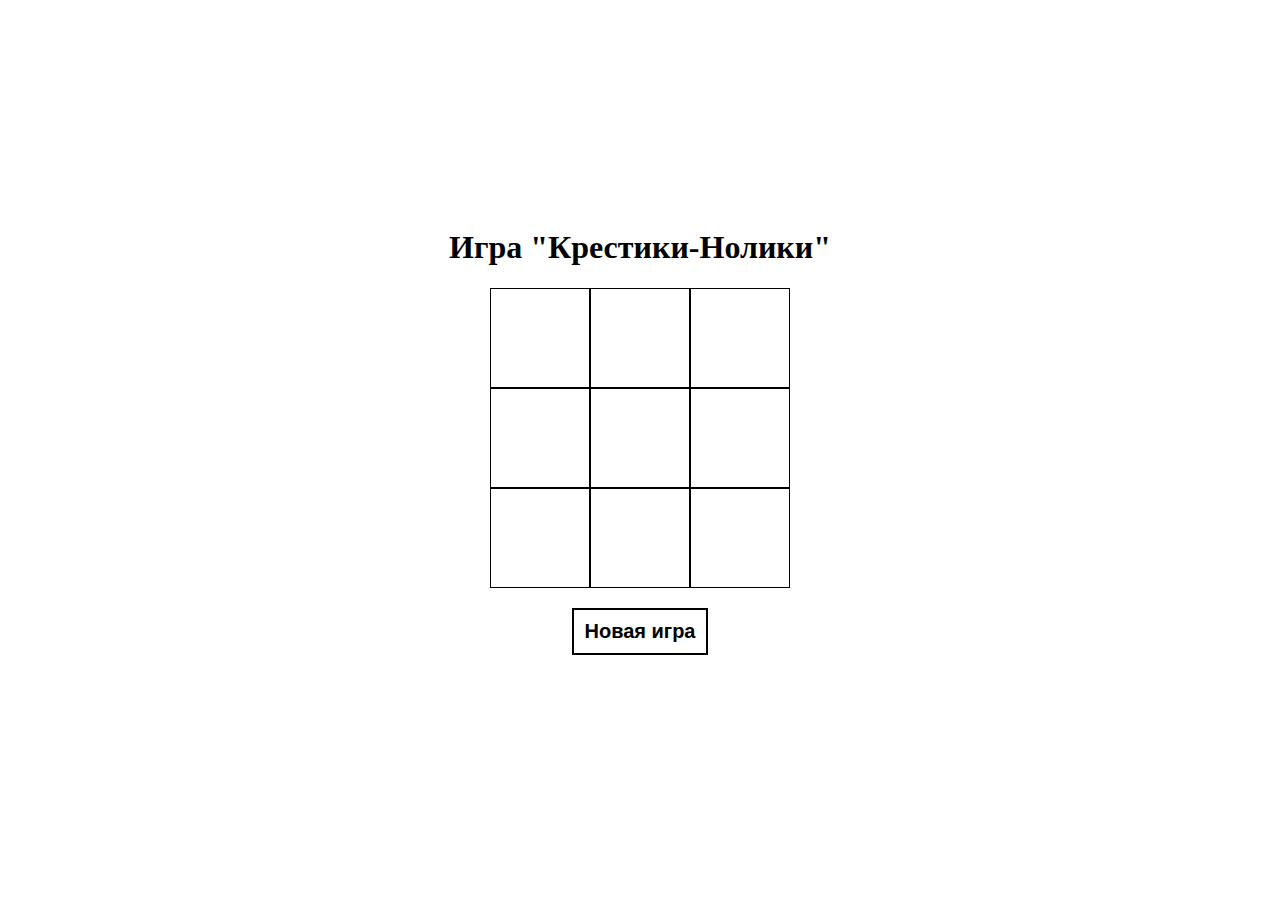
<file: lab6/tic-tac-toe/index.html>
<!DOCTYPE html>
<html lang="ru">
<head>
    <meta charset="UTF-8">
    <meta name="viewport" content="width=device-width, initial-scale=1.0">
    <title>Крестики-нолики</title>
    <link rel="stylesheet" href="static/styles.css">
    <script src="static/main.js"></script>
</head>
<body>
    <main>
        <div id="game">
            <h1>Игра "Крестики-Нолики"</h1>
            <div class="messages"></div>
            <div id="board"></div>
            <button class="new-game-btn">Новая игра</button>
        </div>
    </main>
</body>
</html>
</file>
<file: lab1/styles.css>
h1 {
    color: red;
}
</file>
<file: lab2/styles.css>
body {
    font-family: 'Exo 2', regular;
    font-size: 32px;
    color: white;
    font-style: "bold 900";
    background-image: url("img/fancy-pants.jpg");
    margin: 0;
}

.container {
    max-width: 1080px;
    margin: 0 auto;
    padding: 0 8px;
  }

.page-header {
    font-weight: 700;
    padding-bottom: 16px;
    padding-top: 8px;
    text-align: center;
    font-size: 48px;
    background-color: rgba(128, 128, 128, 0.5);
    border-bottom: 5px solid rgba(0, 0, 0, 0.7);  

}

.page-footer {
    padding: 16px 0;
    text-align: center;
    font-size: 32px;
    background-color: rgba(128, 128, 128, 0.5);
    border-top: 5px solid rgba(0, 0, 0, 0.7); 
    margin-top: 32px;
}

main .container{
    color: black;
    background-color: rgba(255, 255, 255, 0.7);
    border-radius: 12px;
    padding: 2px 32px;
    margin-bottom: 16px auto;
}

.photo {
    max-width: 480px;
    margin: 16px auto;
    padding: 8px 8px;
    background-color: rgba(128, 128, 128, 0.5);
    border-radius: 12px;
}

.photo img {
    width: 480px;
    height: 320px;
    border-radius: 12px;
}

.photo p {
    margin: 0 0;
    text-align: center;
}
</file>
<file: lab3-2/styles.css>
body {
    background-image: url("img/shattered-island.gif");
    font-family: 'Exo 2', regular;
}

.container {
    position: absolute;
    top: 50%;
    left: 50%;
    margin-top: -180px;
    margin-left: -270px;
    height: 360px;
    width: 540px;
    background-color: rgba(0, 0, 0, 0.6);
    border-radius: 5px;
    font-size: 32px;
    color: white;
    border: 5px solid rgba(0, 0, 0, 0.8);
}

.form {
    width: 75%;
    margin: 32px auto;
}

.fields {
    margin-top: 24px;
    width: 100%;
}

.controls {
    height: 32px;
}

.controls input[type=text], .controls input[type=password], .controls input[type=submit] {
    box-sizing: border-box;   
    width: 100%;
    height: 100%;
    border-radius: 5px;
    font-size: 20px;
    border: 2px solid black;
    padding: 5px 10px;
    background-color: rgba(255, 255, 255, 0.1);
}

.checkbox {
    font-size: 24px;
    margin-top: 24px;
    width: 100%;
}

.button {
    background-color: rgb(255, 255, 255);
    font-weight: 700;
    color: white;
}
</file>
<file: lab3/styles.css>
h1 {
    text-align: center;
    font-size: 40px;
}

input, textarea, select {
    font-size: 20px;
}

.container {
    font-size: 25px;
    max-width: 700px;
    margin: 0 auto;
}

.form-group {
    margin-bottom: 25px;
}

.form-group label {
    display: block;
    margin-bottom: 10px;
    font-weight: bold;
}

.form-control {
    height: 30px;
    font-size: 20px;
}

.form-control input {
    box-sizing: border-box;   
    max-width: 500px;
}

.btn {
    margin: 0 auto;
    display: block;
    border: 1px solid black;
    font-size: 25px;
    font-weight: bold;
}
</file>
<file: lab4/static/styles.css>
body {
    margin: 0;
}

h1 {
    margin: 0;
}

.clearfix::after {
    content: "";
    display: block;
    clear: both;
}

.main-menu {
    background-color: antiquewhite;
    min-height: 70px;
    padding-top: 20px; 
    margin-bottom: 20px;
    border-bottom: 5px solid rgb(246, 152, 0); 
    box-sizing: border-box;
}

.main-menu a {
    text-decoration: none;
    text-transform: uppercase;
    color: black;
    font-size: 25px;
    font-weight: bold;
    margin-right: 15px;
}

.navigation {
    float: left;
}

.profile {
    float: right;
}

.container {
    max-width: 75%;
    margin: 0 auto;
}

.sidebar {
    float: left;
    width: 200px;
}

.good-list {
    padding-top: 20px;
    margin-left: 220px;
}

.good {
    display: inline-block;
    min-height: 300px;
    min-width: 250px;
    border: 1px solid black;
    padding: 20px;
    margin-right: 10px;
    margin-bottom: 10px;
}

.good-img {
    width: 150px;
    height: 150px;
    margin: 0 auto;
}
.good-img img {
    width: 100%;
    height: 100%;
}

.price-and-order {
    height: 50px;
}

.price {
  display: inline-block;
  height: 100%;
  width: 50%;
  background-color: rgb(246, 152, 0);
  font-size: 25px;
  font-weight: bold;
  text-align: center;
  padding-top: 10px;
  box-sizing: border-box;
}

.good-description {
    margin: 20px 0;
}

.order-btn {
    display: inline-block;
    height: 100%;
    width: 50%;
    background-color: rgb(3, 3, 77);
    font-size: 25px;
    text-decoration: none;
    color: white;
    font-weight: bold;
    text-align: center;
    padding-top: 10px;
    box-sizing: border-box;
}

.page-footer {
  margin-top: 48px;
  padding-bottom: 10px;
  padding-top: 10px;
  font-weight: 500;
  padding: 20px 0;
  background-color: antiquewhite;
  border-top: 5px solid rgb(246, 152, 0); 
}
</file>
<file: lab5/static/styles.css>
body {
    margin: 0;
    background-image: url("img/background.png");
    font-family: 'Exo 2', regular;
}

.container {
    display: flex;
    max-width: 75%;
    margin: 0 auto;
}

.sidebar {
    float: left;
    width: 250px;
    margin: 0 0;
    background-color: #a4bfd9;
    border-radius: 5px;
    padding: 10px;
    padding-right: 25px;
    margin-top: 25px;
    margin-right: 15px;
    margin-bottom: 25px;
}

.sidebar h1 {
    text-align: center;
}

.push-right {
    margin-left: auto;
  }

.main-menu .container {
    justify-content: space-between;
    align-items: center;
}

.container img {
    height: 75px;
}

.main-menu {
    background-color: #267491;
    min-height: 70px;
    margin-bottom: 20px;
    border-bottom: 5px solid #082d3a; 
    box-sizing: border-box;
}

.main-menu a {
    text-decoration: none;
    text-transform: uppercase;
    color: black;
    font-size: 25px;
    font-weight: bold;
    margin-right: 15px;
}

main .container {
    padding: 0px;
    justify-content: center;
    color: #267491;
}

.container h1, h2 {
    margin: 5px;
}

.courses {
    display: flex;
    max-width: 75%;
    padding-top: 25px;
    flex-wrap: wrap;
    justify-content: space-evenly;
}

.course {
    display: inline-block;
    height: 425px;
    min-width: 300px;
    border: 5px solid #267491;
    padding: 10px;
    margin-right: 10px;
    margin-bottom: 25px;
    background-color: #a4bfd9;
    border-radius: 10px;
}

.course-img {
    width: 300px;
    height: 300px;
    margin: 0 auto;
}
.course-img img {
    width: 100%;
    height: 100%;
    border-radius: 10px;
}

.course-description {
    margin: 20px 0;
    text-align: center;
    font-size: 25px;
}

.price-and-order {
    height: 50px;
}

.price {
  display: inline-block;
  height: 100%;
  width: 50%;
  background-color: #082d3a;
  font-size: 25px;
  font-weight: bold;
  text-align: center;
  padding-top: 10px;
  box-sizing: border-box;
  border-bottom-left-radius: 10px;
  border-top-left-radius: 10px;
  color: #267491;
}

.order-btn {
    display: inline-block;
    height: 100%;
    width: 50%;
    background-color:#267491;
    font-size: 25px;
    text-decoration: none;
    color: #082d3a;
    font-weight: bold;
    text-align: center;
    padding-top: 10px;
    box-sizing: border-box;
    border-bottom-right-radius: 10px;
    border-top-right-radius: 10px;
}

.page-footer {
    margin-top: 48px;
    padding-bottom: 10px;
    padding-top: 10px;
    font-weight: 500;
    padding: 20px 0;
    background-color: #267491;
    border-top: 5px solid #082d3a; 
  }

.page-footer a {
    text-decoration: none;
    text-transform: uppercase;
    color: black;
    font-size: 25px;
    font-weight: bold;
    margin-right: 15px;
}

.page-footer .container {
    padding: 0px;
    justify-content: center;
    align-items: center;
    color: #267491;
}
</file>
<file: lab7/static/styles.css>
body {
    margin: 0;
    background-color: #F2F5F1;
}

.header {
    background-color: #1d3557;
    color: white;
    font-size: 40px;
    padding: 20px;
    padding-left: 50px;
}

.header > nav {
    display: flex;
}

.title {
    margin-left: 20px;
}

.logo {
    max-height: 50px;
}

.container {
    max-width: 1000px;
    margin: 0 auto;
    padding: 0 20px;
}

.facts-list-item {
    margin-top: 20px;
    background-color: #d7d7d7;
}

.item-content {
    padding: 20px;
}

.item-footer {
    display: flex;
    padding: 10px;
    background-color: #1d3557;
    color: white;
    font-weight: bold;
}

.author-name {
    flex-grow: 1;
}

.upvotes {
    background-image: url('images/upvote_white.png');
    background-position: left;
    background-size: contain;
    background-repeat: no-repeat;
    padding-left: 30px;
}

.pagination-info {
    margin-top: 20px;
    font-weight: bold;
    display: flex;
}

.current-interval-info {
    margin-left: auto;
}

.per-page-btn {
    background-color: white;
    font-size: 20px;
    border: 1px solid black;
}

.pagination {
    display: flex;
    justify-content: space-between;
    margin: 40px 0;
    height: 40px;
}

.btn {
    background-color: #e63946;
    padding: 0 10px;
    font-size: 100%;
    font-weight: bold;
    color: white;
    outline: none;
    cursor: pointer;
    height: 100%;
    border: 5px solid #e63946;
    box-sizing: border-box;
}

.btn:hover {
    background-color: #F2F5F1;
    color: black;
}

.active {
    background-color: #F2F5F1;
    color: black;
}

.first-page-btn, .last-page-btn {
    width: 250px;
}

.pages-btns > button {
    margin-right: 5px;
}

.search-form {
    margin: 40px 0;
    display: flex;
}

.search-field {
    flex-grow: 1;
    height: 40px;
    border: 5px solid #e63946;
    box-sizing: border-box;
    padding: 0 20px;
    font-size: 100%;
    outline: none;
}

.search-btn {
    padding: 0 20px;
    font-size: 100%;
    font-weight: bold;
    background-color: #e63946;
    border: 5px solid #e63946;
    border-left: none;
    color: white;
    outline: none;
    cursor: pointer;
    box-sizing: border-box;
}

.search-btn:hover {
    background-color: #F2F5F1;
    color: black;
}
</file>
<file: lab8/static/css/styles.css>
body {
    font-family: "Montserrat", sans-serif;
}

h1, h2, h3 {
    font-weight: 900;
}

h4, h5, h6 {
    font-weight: 700;
}

.navbar {
    background-color: white;
    border-bottom: 1px solid #011627;
}

.nav-link {
    color: #011627;
}

.banner {
    background-color: #eaecf0;
}

.btn-outline-secondary {
    background-color: transparent !important;
    border-color: #011627;
    color: #011627;
    border-radius: 0;
}

.btn-outline-secondary:hover {
    color: #011627 !important;
}

.btn-secondary {
    border-radius: 0;
    background-color: #011627;
}

.btn-secondary:hover {
    color: #83F3ED;
    background-color: #011627;
}

.btn-primary {
    border-radius: 0;
    background-color: #83F3ED;
    color: #011627;
    border-color: #83F3ED !important;
}

.btn-primary:hover {
    background-color: #011627;
    color: #83F3ED;
}

.call-to-action {
    background-color: #011627;
    color: white;
}

.heading-line {
    height: 3px;
    width: 200px;
    background-color: #83F3ED;
}

.program i {
    font-size: 2rem;
    color: #83F3ED;
}

.techologies .img-fluid {
    height: 300px;
    object-fit: cover;
}

.dark {
    background-color: #011627;
    color: #83F3ED;
    height: 300px;
}

.footer {
    background-color: #011627;
    color: white;
}

@media (max-width: 900px) {
    .call-to-action .container {
        width: 100% !important;
    }
}
</file>
<file: lab6/calc/static/styles.css>
html, body, main {
    height: 100%;
}

.calc-container {
    display: flex;
    width: 500px;
    height: 500px;
    position: absolute;
    top: 50%;
    left: 50%;
    transform: translateX(-50%) translateY(-50%);
    text-align: center;
    align-items: center;
    flex-direction: column;
    border: 1px solid black;
    border-radius: 25px;
}

.screen {
    background-color: red;
    font-size: 50px;
    height: 100px;
    width: 500px;
    padding-top: 20px;
    text-align: right;
    border-top-left-radius: 25px;
    border-top-right-radius: 25px;
    font-family: orbitron;
}
.screen span {
    margin: 35px;
    color: white;
}

.buttons {
    display: flex;
    margin: auto;
    justify-content: space-between;
}

.digits {
    display: flex;
    flex-direction: row;
    flex-wrap: wrap;
    justify-content: space-around;
    width: 60%;
    margin: 10px;
}

.key {
    font-size: 45px;
    border-radius: 100px;
    padding: 5px;
    margin: 10px 5px;
    width: 75px;
    height: 75px;
    background-color: rgb(211, 211, 211);
    font-family: orbitron;
}

.operation, .bracket, .result, .clear, .digit {
    width: 75px;
}

.other {
    display: flex;
    flex-direction: row;
    flex-wrap: wrap;
    justify-content: start;
    width: 40%;
    margin: 10px;
}
</file>
<file: lab6/tic-tac-toe/static/styles.css>
html, body, main {
    height: 100%;
}

main {
    display: flex;
}

#game {
    margin: auto;
    width: 500px;
    height: 500px;
    text-align: center;
}

#board {
    margin: auto;
    width: 300px;
    height: 300px;
}

.cell {
    width: 100px;
    height: 100px;
    float: left;
    font-size: 75px;
    border: 1px solid black;
    box-sizing: border-box;
    text-align: center;
}

.new-game-btn {
    margin-top: 20px;
    font-size: 20px;
    padding: 10px;
    background-color: white;
    border: 2px solid black;
    font-weight: bold;
    cursor: pointer;
}

.msg {
    margin: 15px auto;
    width: 400px;
    padding: 10px;
    box-sizing: border-box;
    border: 1px solid transparent;
    border-radius: 5px;
}

.success {
    border-color: #155724;
    background-color: #d4edda;
    color: #155724;
}

.error {
    border-color: #721c24;
    background-color: #f8d7da;
    color: #721c24;
}
</file>
